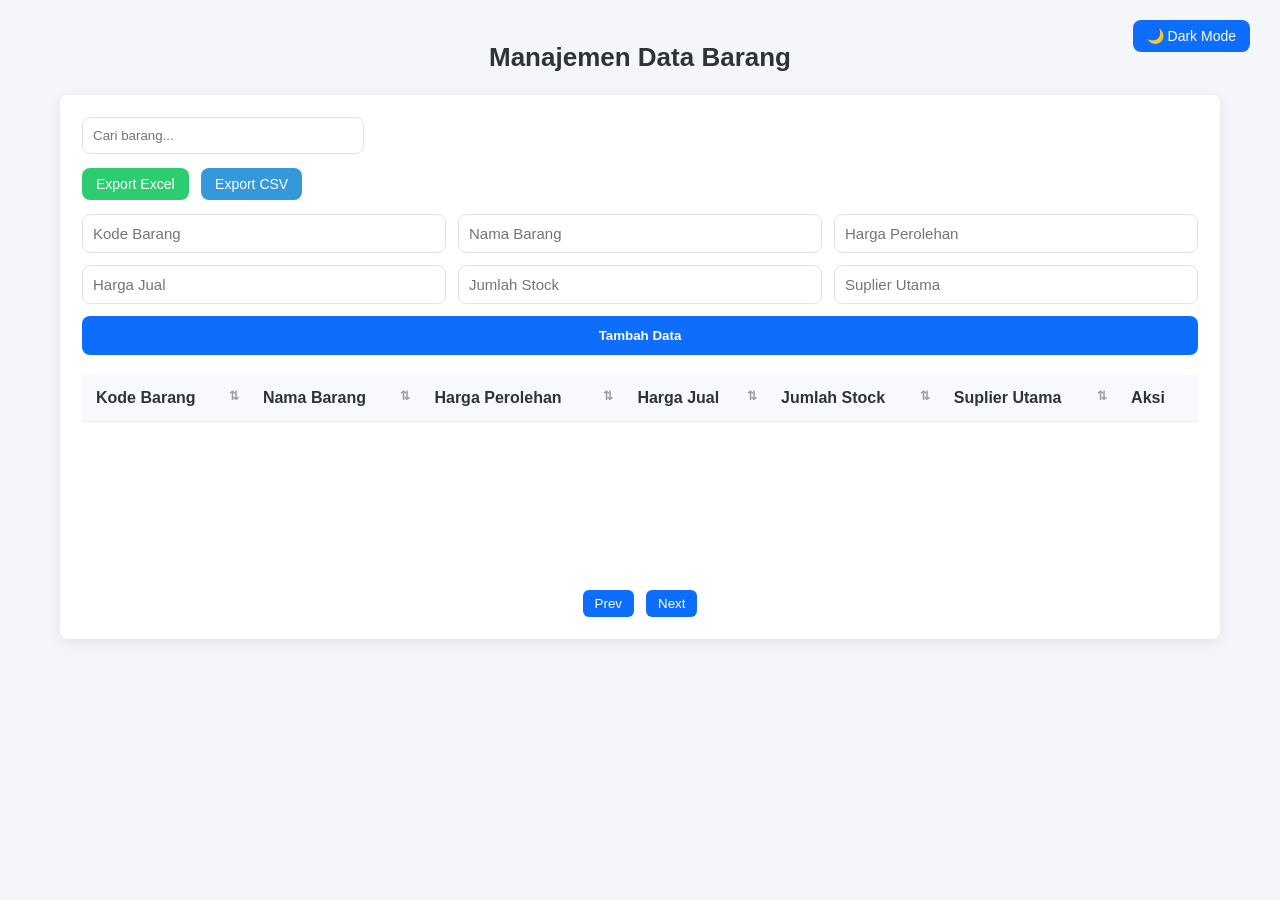
<file: index.html>
<!DOCTYPE html>
<html lang="id">
<head>
 <meta charset="UTF-8">
 <title>Manajemen Data Barang</title>
 <link rel="stylesheet" href="/assets/CSS/style.css">
 <meta name="viewport" content="width=device-width, initial-scale=1.0">
</head>

<body>
<!-- SPLASH SCREEN -->
<div id="splashPremium" class="splash-screen-premium">

    <!-- Floating particles -->
    <div class="splash-particle" style="left:20%; animation-duration:4s;"></div>
    <div class="splash-particle" style="left:60%; animation-duration:5s;"></div>
    <div class="splash-particle" style="left:40%; animation-duration:3.2s;"></div>

    <!-- Spotlight -->
    <div class="splash-shine"></div>

    <!--  wrapper -->
    <div class="splash-wrapper">

    <svg id="premiumLogo" width="120" height="120" viewBox="0 0 120 120">
        <path id="premiumPath"
        d="
        M20 40 L60 20 L100 40 L100 80 L60 100 L20 80 Z 
        M20 40 L60 60 L100 40
        M60 60 L60 100
        "
        fill="none"
        stroke="white"
        stroke-width="4"
        stroke-linecap="round"
        stroke-linejoin="round"
        />
     </svg>

        
        <h1 class="splash-title">Manajemen Barang</h1>

        
        <p class="splash-subtitle">Fast • Modern • Efficient</p>

    </div>
</div>
<!-- END SPLASH -->


<button id="themeToggle" class="theme-toggle">🌙 Dark Mode</button>
<h2>Manajemen Data Barang</h2>

<div class="container">


    <!-- search -->
    <input type="text" id="searchInput" placeholder="Cari barang...">

    <div class="export-buttons">
    <button id="exportExcel">Export Excel</button>
    <button id="exportCSV">Export CSV</button>
    </div>


    <!-- Form -->
    <form id="dataForm">
        <input type="text" id="kode_barang" placeholder="Kode Barang" required>
        <input type="text" id="nama_barang" placeholder="Nama Barang" required>
        <input type="text" id="harga_perolehan" placeholder="Harga Perolehan" required onkeyup="formatInputNumber(this)">
        <input type="text" id="harga_jual" placeholder="Harga Jual" required onkeyup="formatInputNumber(this)">
        <input type="number" id="jumlah_stock" placeholder="Jumlah Stock" required>
        <input type="text" id="suplier_utama" placeholder="Suplier Utama" required>

        <button type="submit">Tambah Data</button>
    </form>
    
    <div id="tableContainer" style="position: relative; min-height: 200px;">
    <div id="loading" class="loading" style="display: none;">
        <div class="spinner"></div>
        <p>Memuat data...</p>
    </div>

    <table id="dataTable">
        <thead>
            <tr>
                <th class="sortable" data-key="kode_barang">Kode Barang</th>
                <th class="sortable" data-key="nama_barang">Nama Barang</th>
                <th class="sortable" data-key="harga_perolehan">Harga Perolehan</th>
                <th class="sortable" data-key="harga_jual">Harga Jual</th>
                <th class="sortable" data-key="jumlah_stock">Jumlah Stock</th>
                <th class="sortable" data-key="suplier_utama">Suplier Utama</th>
                <th>Aksi</th>

            </tr>
        </thead>
        <tbody></tbody>
    </table>
</div>
<div id="pagination" class="pagination">
    <button id="prevPage" class="page-btn">Prev</button>
    <span id="pageNumbers"></span>
    <button id="nextPage" class="page-btn">Next</button>
</div>


<!-- Modal Edit -->
<div id="editModal" class="modal">
  <div class="modal-content">
    <h3>Edit Data Barang</h3>

    <form id="editForm">
        <input type="text" id="edit_kode_barang" placeholder="Kode Barang" required>
        <input type="text" id="edit_nama_barang" placeholder="Nama Barang" required>
        <input type="number" id="edit_harga_perolehan" placeholder="Harga Perolehan" required>
        <input type="number" id="edit_harga_jual" placeholder="Harga Jual" required>
        <input type="number" id="edit_jumlah_stock" placeholder="Jumlah Stock" required>
        <input type="text" id="edit_suplier_utama" placeholder="Suplier Utama" required>

        <button type="submit" class="save-btn">Simpan Perubahan</button>
        <button type="button" class="close-btn" onclick="tutupModal()">Batal</button>
    </form>
  </div>
  
</div>
<!-- scriptjs -->
<script src="/assets/JS/script.js"></script>
<!-- notip -->
<div id="toastContainer"></div> 

</body>
</html>
</file>
<file: assets/CSS/style.css>
/* -----------------------------------------------------
   Root Variables (Modern Colors, Radius, Shadow)
----------------------------------------------------- */
:root {
    --primary: #0d6efd;
    --primary-dark: #0a58ca;

    --success: #2ecc71;
    --danger: #e74c3c;
    --warning: #f39c12;
    --info: #3498db;

    --text: #2d3436;
    --border: #e3e3e3;

    --radius: 8px;
    --shadow: 0 4px 14px rgba(0,0,0,0.08);

    --transition: 0.25s ease;
}

/* -----------------------------------------------------
   THEME TOGGLE BUTTON
----------------------------------------------------- */
.theme-toggle {
    position: absolute;
    top: 20px;
    right: 30px;
    background: var(--primary);
    color: white;
    border: none;
    padding: 8px 14px;
    border-radius: var(--radius);
    cursor: pointer;
    font-size: 14px;
    transition: var(--transition);
}

.theme-toggle:hover {
    background: var(--primary-dark);
}


/* -----------------------------------------------------
   DARK MODE VARIABLES
----------------------------------------------------- */
.dark {
    --primary: #4c8dff;
    --primary-dark: #3a73d1;

    --success: #27ae60;
    --danger: #e74c3c;
    --warning: #f1c40f;
    --info: #3498db;

    --text: #f1f2f6;
    --border: #555;

    --bg: #1e1f24;
    --card-bg: #2a2b31;

    background: var(--bg);
    color: var(--text);
    --pagination-bg: #2c2f33;
    --pagination-text: #f1f1f1;
    --pagination-bg-active: #4aa3ff;
    --pagination-text-active: white;
    --pagination-bg-hover: #3a3d41;
}

/* -----------------------------------------------------
   DARK MODE — Visible Premium Hover
----------------------------------------------------- */
.dark #dataTable tbody tr:hover {
    background: rgba(255, 255, 255, 0.12) !important;
    color: var(--text) !important;
    transform: scale(1.01);
}

/* Header clickable hover */
.dark th.sortable:hover {
    background: rgba(255, 255, 255, 0.10) !important;
    color: var(--text);
}
.dark #dataTable tbody tr:hover {
    background: rgba(255, 255, 255, 0.15) !important;
    backdrop-filter: blur(4px);
    color: var(--text);
    transform: scale(1.01);
}



/* -----------------------------------------------------
    APPLY DARK STYLES
----------------------------------------------------- */

.dark body {
    background: var(--bg);
    color: var(--text);
}

.dark .container {
    background: var(--card-bg);
    box-shadow: 0 4px 12px rgba(0,0,0,0.35);
}

.dark table th {
    background: #3a3b40;
}

.dark table td,
.dark table th {
    border-color: #444;
}

.dark #searchInput {
    background: #2d2e33;
    border-color: #555;
    color: var(--text);
}

.dark form input {
    background: #2d2e33;
    border-color: #555;
    color: var(--text);
}

.dark .modal-content {
    background: var(--card-bg);
    color: var(--text);
}

.dark #loading {
    background: var(--card-bg);
}

.dark .toast {
    box-shadow: 0 4px 12px rgba(0,0,0,0.6);
}

.dark .action-btn,
.dark .export-buttons button,
.dark form button {
    color: white;
}

/* ------------------------------------------------------
   PREMIUM GLASSMORPHISM SPLASH
------------------------------------------------------ */

.glass-splash {
    position: fixed;
    inset: 0;
    display: flex;
    justify-content: center;
    align-items: center;
    background: linear-gradient(135deg, #1b1b1b, #000);
    overflow: hidden;
    z-index: 9000;
    animation: splashFadeOut 0.9s ease forwards;
    animation-delay: 3.2s;
}

.splash-wrapper {
    backdrop-filter: blur(25px);
    background: rgba(255,255,255,0.06);
    padding: 40px 60px;
    border-radius: 18px;
    border: 1px solid rgba(255,255,255,0.18);
    box-shadow: 0 4px 22px rgba(0,0,0,0.4);
}



/* -------------------------------------------------------
   🌟 PREMIUM SPLASH SCREEN FINAL
------------------------------------------------------- */

/* Base container */
.splash-screen-premium {
    position: fixed;
    inset: 0;
    display: flex;
    justify-content: center;
    align-items: center;

    background: linear-gradient(-45deg, #1a1a1a, #0d0d0d, #1c1c1c, #0a0a0a);
    background-size: 400% 400%;
    animation: 
        gradientMove 7s ease infinite,
        splashExit 1s ease forwards 3.3s;

    z-index: 99999;
    overflow: hidden;
}

/* Animated gradient */
@keyframes gradientMove {
    0% { background-position: 0% 50%; }
    50% { background-position: 100% 50%; }
    100% { background-position: 0% 50%; }
}

/* Wrapper fade-in */
.splash-wrapper {
    text-align: center;
    opacity: 0;
    animation: wrapperAppear 1s ease forwards 0.2s;
}
@keyframes wrapperAppear {
    to { opacity: 1; transform: translateY(0); }
}



/* 🔥 SVG Drawing Animation */
#premiumPath {
    stroke-dasharray: 340;
    stroke-dashoffset: 340;
    filter: drop-shadow(0 0 6px rgba(255,255,255,0.7));

    animation:
        logoDraw 1.6s ease forwards,
        logoGlow 1.8s ease-in-out infinite alternate;
}

@keyframes logoDraw {
    to { stroke-dashoffset: 0; }
}

@keyframes logoGlow {
    0%   { filter: drop-shadow(0 0 6px rgba(255,255,255,0.4)); }
    100% { filter: drop-shadow(0 0 14px rgba(255,255,255,1)); }
}

/* Logo pop */
#premiumLogo {
    opacity: 0;
    transform: scale(0.6);
    animation: logoPop 0.8s cubic-bezier(.16,.89,.32,1.35) forwards 0.4s;
}
@keyframes logoPop {
    to { opacity: 1; transform: scale(1); }
}


/* Title animation (diperlambat) */
.splash-title {
    margin-top: 16px;
    font-size: 26px;
    color: white;
    opacity: 0;
    transform: translateY(20px);
    animation: titleAppear 1s ease-out forwards;
    animation-delay: 1.2s; /* muncul lebih awal */
}

@keyframes titleAppear {
    to {
        opacity: 1;
        transform: translateY(0);
    }
}


/* Subtitle animation (lebih lambat dan lebih smooth) */
.splash-subtitle {
    margin-top: 4px;
    font-size: 14px;
    letter-spacing: 3px;
    color: #bbbbbb;
    opacity: 0;
    transform: translateY(22px);
    animation: subtitleRise 1.3s ease-out forwards;
    animation-delay: 2.2s;  /* sebelumnya 1.8s */
}

/* More smooth keyframes */
@keyframes titleRise {
    0% { opacity: 0; transform: translateY(24px) scale(0.94); }
    40% { opacity: 1; transform: translateY(0) scale(1.04); }
    100% { transform: scale(1); }
}

@keyframes subtitleRise {
    0% { opacity: 0; transform: translateY(26px); }
    100% { opacity: 0.85; transform: translateY(0); }
}


/* 🌟 Particle floating */
.splash-particle {
    position: absolute;
    bottom: -20px;
    width: 7px;
    height: 7px;
    background: rgba(255,255,255,0.45);
    border-radius: 50%;
    filter: blur(1px);
    animation: floatParticle linear infinite;
}

@keyframes floatParticle {
    0%   { opacity: 0; transform: translateY(0) translateX(0); }
    20%  { opacity: .8; }
    100% { opacity: 0; transform: translateY(-180px) translateX(40px); }
}


/* ✨ Spotlight shine */
.splash-shine {
    position: absolute;
    width: 180%;
    height: 180%;
    background: radial-gradient(circle, rgba(255,255,255,0.18), transparent 65%);
    animation: shineMove 2.3s ease-in-out forwards 0.6s;
}
@keyframes shineMove {
    0% { transform: translateY(60%) translateX(-50%); opacity: 0; }
    40% { opacity: 0.25; }
    100% { transform: translateY(-60%) translateX(-50%); opacity: 0; }
}


/* Exit transition */
@keyframes splashExit {
    0% { opacity: 1; transform: scale(1); }
    100% { opacity: 0; transform: scale(1.06); visibility: hidden; }
}

/* Dark mode */
.dark .splash-screen-premium {
    background: linear-gradient(-45deg, #000, #131313, #000, #111);
}

.dark #premiumPath {
    stroke: #4da8ff;
    filter: drop-shadow(0 0 10px rgba(77,168,255,0.9));
}
/* -----------------------------------------------------
   Global Layout
----------------------------------------------------- */
body {
    font-family: "Inter", Arial, sans-serif;
    margin: 0;
    padding: 20px;
    background: #f5f6fa;
    color: var(--text);
}

h2 {
    text-align: center;
    margin-bottom: 22px;
    font-size: 26px;
    font-weight: 600;
}


/* -----------------------------------------------------
   Card Container
----------------------------------------------------- */
.container {
    width: 90%;
    margin: auto;
    background: white;
    padding: 22px;
    border-radius: var(--radius);
    box-shadow: var(--shadow);
}


/* -----------------------------------------------------
   Search Bar
----------------------------------------------------- */
#searchInput {
    width: 260px;
    padding: 10px;
    border-radius: var(--radius);
    border: 1px solid var(--border);
    outline: none;
    transition: var(--transition);
}

#searchInput:focus {
    border-color: var(--primary);
    box-shadow: 0 0 0 3px rgba(13,110,253,0.15);
}


/* -----------------------------------------------------
   Form Styling
----------------------------------------------------- */
form {
    display: grid;
    grid-template-columns: repeat(3, 1fr);
    gap: 12px;
    margin-bottom: 20px;
}

form input {
    padding: 10px;
    border-radius: var(--radius);
    border: 1px solid var(--border);
    font-size: 15px;
    transition: var(--transition);
}

form input:focus {
    border-color: var(--primary);
    box-shadow: 0 0 0 3px rgba(13,110,253,0.15);
}

/* Submit button */
form button {
    grid-column: span 3;
    padding: 12px;
    background: var(--primary);
    color: white;
    border: none;
    border-radius: var(--radius);
    font-weight: 600;
    cursor: pointer;
    transition: var(--transition);
}

form button:hover {
    background: var(--primary-dark);
}


/* -----------------------------------------------------
   Export Buttons
----------------------------------------------------- */
.export-buttons {
    margin-bottom: 14px;
    margin-top: 14px;
}

.export-buttons button {
    padding: 8px 14px;
    margin-right: 8px;
    border: none;
    border-radius: var(--radius);
    font-size: 14px;
    cursor: pointer;
    transition: var(--transition);
    color: white;
}

#exportExcel { background: var(--success); }
#exportCSV { background: var(--info); }

#exportExcel:hover { background: #27ae60; }
#exportCSV:hover { background: #2980b9; }


/* -----------------------------------------------------
   Table
----------------------------------------------------- */
table {
    width: 100%;
    border-collapse: collapse;
    margin-top: 10px;
}

th, td {
    padding: 14px;
    border-bottom: 1px solid #ececec;
    text-align: left;
}

th {
    background: #f8f9fc;
    font-weight: 600;
}


/* Row Hover */
#dataTable tbody tr {
    transition: background-color 0.2s ease;
}

#dataTable tbody tr:hover {
    background-color: #f3f4f6;
}

/* Fade-in Row */
.table-row {
    animation: fadeInUp 0.25s ease-out;
}
@keyframes fadeInUp {
    from { opacity: 0; transform: translateY(6px); }
    to { opacity: 1; transform: translateY(0); }
}


/* -----------------------------------------------------
   Action Buttons (Edit & Delete)
----------------------------------------------------- */
.action-btn {
    padding: 8px 12px;
    border-radius: var(--radius);
    border: none;
    font-size: 14px;
    cursor: pointer;
    transition: var(--transition);
}

.edit-btn {
    background: var(--primary);
    color: white;
}
.edit-btn:hover {
    background: var(--primary-dark);
}

.delete-btn {
    background: var(--danger);
    color: white;
}
.delete-btn:hover {
    background: #c0392b;
}


/* -----------------------------------------------------
   Modal (Smooth Modern)
----------------------------------------------------- */
.modal {
    display: none;
    position: fixed;
    inset: 0;
    background: rgba(0,0,0,0.45);
    opacity: 0;
    animation: fadeIn 0.25s forwards;
    z-index: 10;
}

.modal-content {
    background: white;
    width: 42%;
    margin: 7% auto;
    padding: 22px;
    border-radius: var(--radius);
    box-shadow: var(--shadow);
    animation: scaleIn 0.25s ease-out forwards;
    opacity: 0;
    transform: scale(0.85);
}

@keyframes fadeIn { to { opacity: 1; } }
@keyframes scaleIn { to { opacity: 1; transform: scale(1); } }


/* Modal Buttons */
.save-btn {
    background: var(--success);
    color: white;
    padding: 10px;
    border-radius: var(--radius);
    border: none;
    cursor: pointer;
    width: 100%;
    margin-top: 10px;
    transition: var(--transition);
}

.save-btn:hover { background: #27ae60; }

.close-btn {
    background: #6c757d;
    color: white;
    padding: 10px;
    border-radius: var(--radius);
    border: none;
    cursor: pointer;
    width: 100%;
    margin-top: 10px;
    transition: var(--transition);
}

.close-btn:hover { background: #5a6268; }


/* -----------------------------------------------------
   Loading Overlay
----------------------------------------------------- */
#loading {
    position: absolute;
    top: 0;
    left: 0;
    width: 100%;
    height: 100%;
    background: white;
    display: none;

    flex-direction: column;
    align-items: center;
    justify-content: center;

    z-index: 5;
    text-align: center;
}

/* Fade Table */
#dataTable.hidden {
    opacity: 0;
    transform: translateY(8px);
    transition: var(--transition);
}


/* Spinner */
.spinner {
    width: 42px;
    height: 42px;
    border: 4px solid #ddd;
    border-top-color: var(--primary);
    border-radius: 50%;
    animation: spin 0.8s linear infinite;
}
@keyframes spin { to { transform: rotate(360deg); } }


/* -----------------------------------------------------
   Toast Notifications (Modern Snackbar)
----------------------------------------------------- */
#toastContainer {
    position: fixed;
    top: 18px;
    right: 18px;
    z-index: 9999;
    display: flex;
    flex-direction: column;
    gap: 12px;
}

.toast {
    padding: 12px 20px;
    border-radius: var(--radius);
    color: white;
    font-weight: 500;
    box-shadow: var(--shadow);

    opacity: 0;
    transform: translateX(40px);

    animation:
        toastIn 0.45s ease-out forwards,
        toastStay 2.1s linear forwards 0.45s,
        toastOut 0.55s ease-out forwards 2.55s;
}

.toast.success { background: var(--success); }
.toast.error   { background: var(--danger); }
.toast.warning { background: var(--warning); color: black; }
.toast.info    { background: var(--info); }

@keyframes toastIn {
    from { opacity: 0; transform: translateX(40px); }
    to   { opacity: 1; transform: translateX(0); }
}

@keyframes toastStay {
    from { opacity: 1; }
    to   { opacity: 1; }
}

@keyframes toastOut {
    from { opacity: 1; transform: translateX(0); }
    to   { opacity: 0; transform: translateX(40px); }
}

/* Smooth hover lift */
.action-btn,
form button,
.export-buttons button,
.save-btn,
.close-btn {
    position: relative;
    overflow: hidden;
    transform: translateY(0);
    transition: transform 0.15s ease, box-shadow 0.25s ease;
}

.action-btn:hover,
form button:hover,
.export-buttons button:hover,
.save-btn:hover,
.close-btn:hover {
    transform: translateY(-3px);
    box-shadow: 0 6px 18px rgba(0,0,0,0.12);
}

/* Press animation */
.action-btn:active,
form button:active,
.export-buttons button:active,
.save-btn:active,
.close-btn:active {
    transform: translateY(0px) scale(0.97);
}

/* Ripple effect */
.action-btn::after,
form button::after,
.export-buttons button::after,
.save-btn::after,
.close-btn::after {
    content: "";
    position: absolute;
    border-radius: 50%;
    width: 5px;
    height: 5px;
    background: rgba(255,255,255,0.5);
    opacity: 0;
    transform: scale(1);
    pointer-events: none;
    transition: transform 0.45s ease, opacity 0.45s ease;
}

.action-btn:active::after,
form button:active::after,
.export-buttons button:active::after,
.save-btn:active::after,
.close-btn:active::after {
    opacity: 1;
    transform: scale(35);
    transition: transform 0.45s ease, opacity 0.45s ease;
}

form input {
    transition: border-color 0.25s ease, box-shadow 0.25s ease, transform 0.15s ease;
}

form input:focus {
    transform: scale(1.015);
    box-shadow: 0 0 0 4px rgba(13,110,253,0.18);
    border-color: var(--primary);
}

#dataTable tbody tr {
    transition: background-color 0.2s ease, transform 0.15s ease;
}

#dataTable tbody tr:hover {
    transform: scale(1.01);
    background: #f2f4f7;
}

.toast {
    animation:
        toastPop 0.35s ease-out forwards,
        toastStay 2.1s linear forwards 0.35s,
        toastOut 0.55s ease-out forwards 2.45s;
}

@keyframes toastPop {
    0%   { opacity: 0; transform: scale(0.85) translateX(30px); }
    60%  { opacity: 1; transform: scale(1.05) translateX(0); }
    100% { opacity: 1; transform: scale(1) translateX(0); }
}

/* Table header clickable */
th.sortable {
    cursor: pointer;
    user-select: none;
    position: relative;
    transition: 0.2s ease;
}

th.sortable:hover {
    background: #eef1f5;
}

/* Sorting arrows */
th.sortable::after {
    content: "⇅";
    font-size: 12px;
    position: absolute;
    right: 10px;
    opacity: 0.45;
}

th.sortable.asc::after {
    content: "▲";
    opacity: 1;
}

th.sortable.desc::after {
    content: "▼";
    opacity: 1;
}


/* -----------------------------------------------------
   Pagination Controls
   /* Pagination */
.pagination {
    margin-top: 15px;
    display: flex;
    justify-content: center;
    align-items: center;
    gap: 6px;
}

.page-btn {
    padding: 6px 12px;
    background: var(--primary);
    color: white;
    border-radius: 6px;
    border: none;
    cursor: pointer;
    transition: 0.2s;
}

.page-btn:hover {
    background: var(--primary-dark);
}

.page-number {
    padding: 6px 10px;
    border-radius: 6px;
    background: var(--pagination-bg);
    color: var(--pagination-text);
    cursor: pointer;
    transition: 0.2s;
}

.page-number:hover {
    background: var(--pagination-bg-hover);
}

.page-number.active {
    background: var(--pagination-bg-active);
    color: var(--pagination-text-active);
    font-weight: bold;
}
</file>
